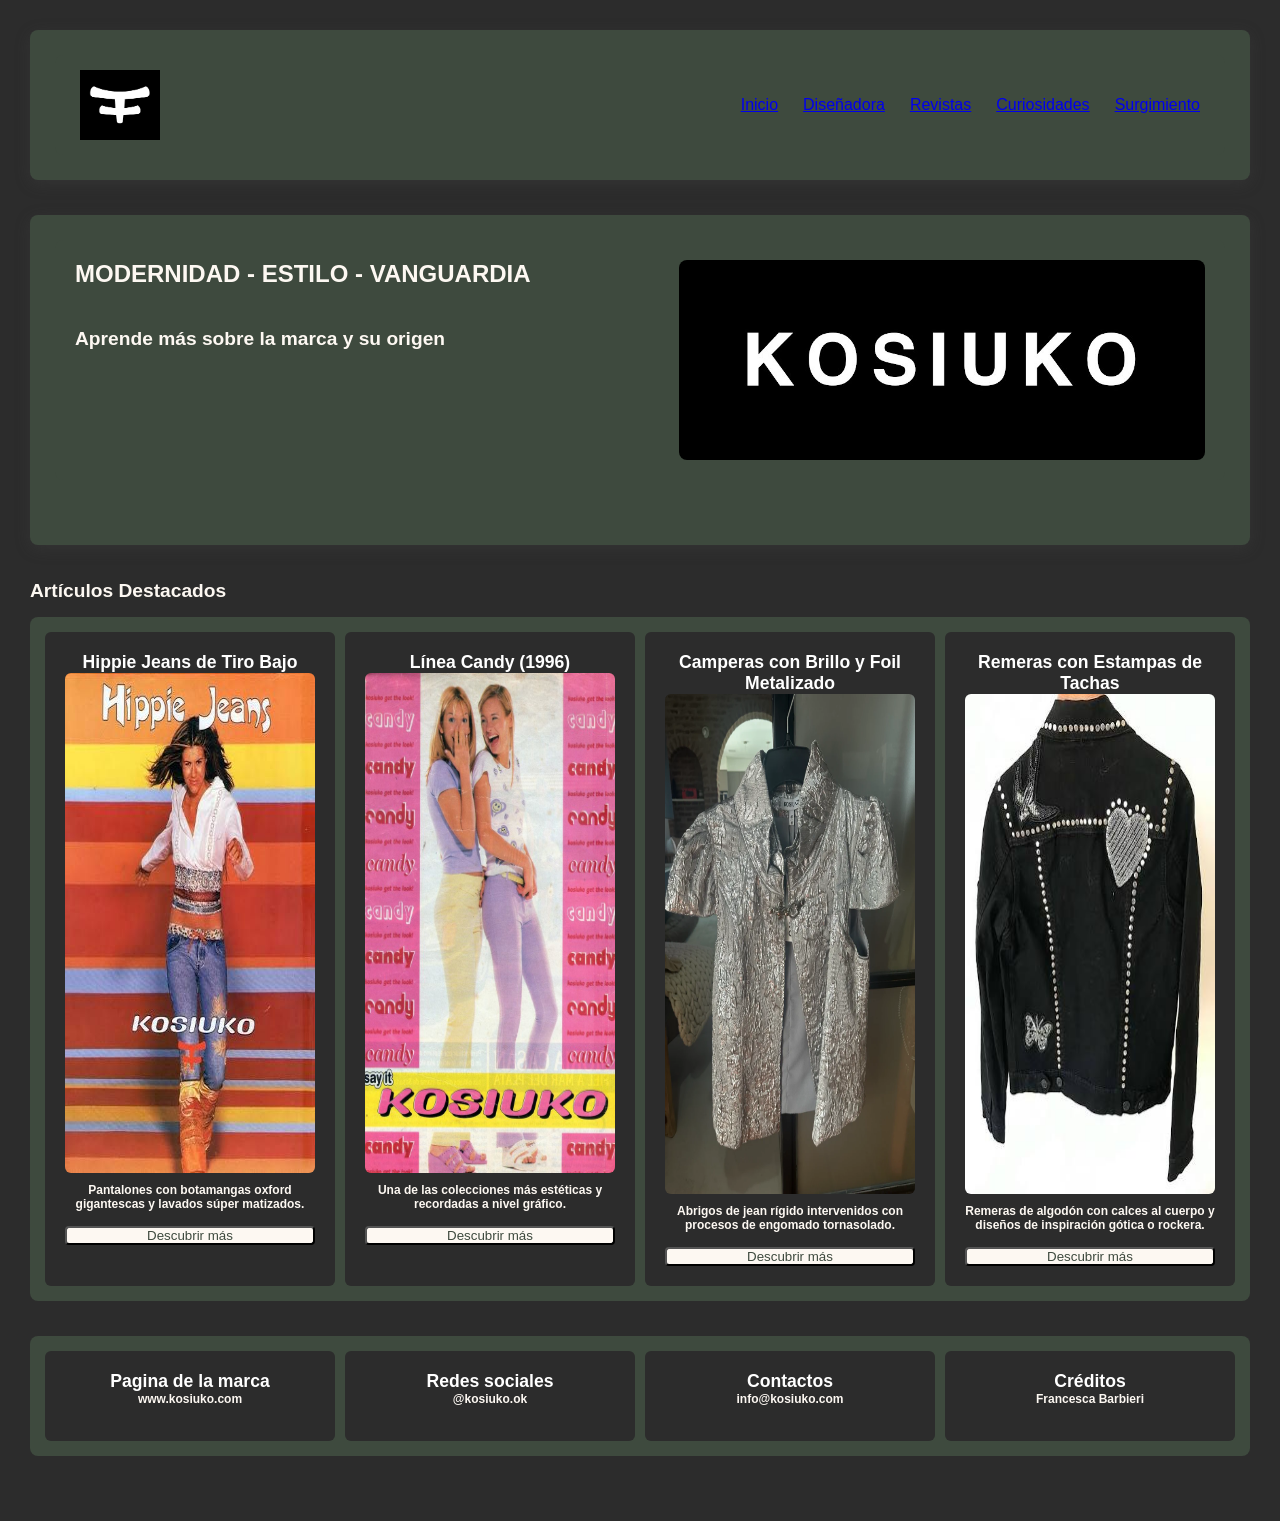
<file: index.html>
<!DOCTYPE html>
<html lang="en">
<head>
    <meta charset="UTF-8">
    <meta name="viewport" content="width=device-width, initial-scale=1.0">
    <title>Kosiuko</title>    <link rel="stylesheet" href="style.css">    <link rel="stylesheet" href="style.css?v=2">
</head>
<body>

    <section>
        <nav class="navbar">
            <div class="logo" id="loguito">
            <img src="img/logo png.png" width="80" height="70" alt="logito" />
            </div>

            <div>
            <ul class="nav-links" id="paginas">
                <li><a href="index.html">Inicio</a></li>
                <li><a href="diseñadora.html">Diseñadora</a></li>
                <li><a href="revistas.html">Revistas</a></li>
                <li><a href="curiosidades.html">Curiosidades</a></li>
                <li><a href="surgimiento.html">Surgimiento</a></li>
            </ul>
            </div>
        </nav>
    </section>

    <section>
    <div id="banner">

        <div>
        <h1>MODERNIDAD - ESTILO - VANGUARDIA</h1>
        <h2>Aprende más sobre la marca y su origen</h2>
        </div>

        <div>
        <img src="img/logo kosiuko.jpg" alt="nombre">
        </div>
    </div>
    </section>

        <h2> Artículos Destacados</h2>

        <div class="flex-container" id="cajas">
            <div class="flex-item">Hippie Jeans de Tiro Bajo
                <img src="img/HIPPIE JEANS.jfif" alt="hippie">
                <p>Pantalones con botamangas oxford gigantescas y lavados súper matizados.</p>
                <button class="button">Descubrir más</button>
            </div>
            
            <div class="flex-item">Línea Candy (1996)
                <img src="img/LINEA CANDY.jpg" alt="Candy">
                <p>Una de las colecciones más estéticas y recordadas a nivel gráfico.</p>
                <button class="button">Descubrir más</button>
            </div>

            
            <div class="flex-item">Camperas con Brillo y Foil Metalizado
                <img src="img/METALIZADA.webp" alt="Camperas">
                <p>Abrigos de jean rígido intervenidos con procesos de engomado tornasolado.</p>
                <button class="button">Descubrir más</button>

            </div>

            <div class="flex-item">Remeras con Estampas de Tachas
                <img src="img/TACHAS.jfif" alt="Remeras">
                <p>Remeras de algodón con calces al cuerpo y diseños de inspiración gótica o rockera.</p>
                <button class="button">Descubrir más</button>
            </div>
        </div>


        <div class="flex-container" id="columnas">
            <div class="flex-item">Pagina de la marca
                <p>www.kosiuko.com</p>

            </div>
            <div class="flex-item">Redes sociales
                <p>@kosiuko.ok</p>

            </div>

            <div class="flex-item">Contactos
                <p>info@kosiuko.com</p>
            </div>

            <div class="flex-item">Créditos
                <p>Francesca Barbieri</p>

            </div>
        </div>


</body>
</html>
</file>
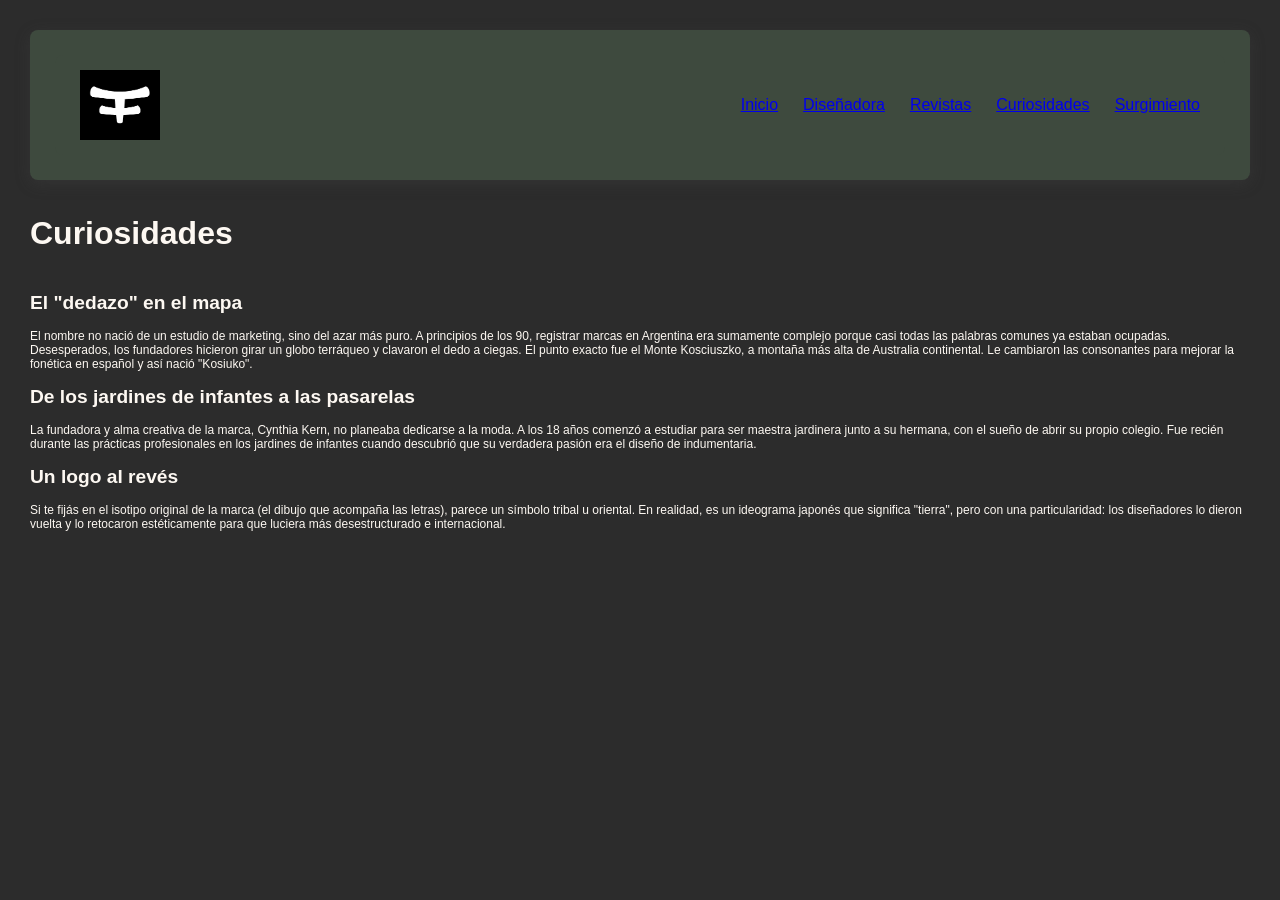
<file: curiosidades.html>
<!DOCTYPE html>
<html lang="en">
<head>
    <meta charset="UTF-8">
    <meta name="viewport" content="width=device-width, initial-scale=1.0">
    <title>Curiosidades</title>
    <link rel="stylesheet" href="style.css">
</head>

<body>

    <section>
        <nav class="navbar">
            <div class="logo" id="loguito">
            <img src="img/logo png.png" width="80" height="70" alt="logito" />
            </div>

            <div>
            <ul class="nav-links" id="paginas">
                <li><a href="index.html">Inicio</a></li>
                <li><a href="diseñadora.html">Diseñadora</a></li>
                <li><a href="revistas.html">Revistas</a></li>
                <li><a href="curiosidades.html">Curiosidades</a></li>
                <li><a href="surgimiento.html">Surgimiento</a></li>
            </ul>
            </div>
        </nav>
    </section>


    <div>
    <h1>Curiosidades</h1>

        <h2>El "dedazo" en el mapa</h2>
            <p> El nombre no nació de un estudio de marketing, sino del azar más puro. 
                A principios de los 90, registrar marcas en Argentina era sumamente complejo porque casi todas las palabras comunes ya estaban ocupadas.
                Desesperados, los fundadores hicieron girar un globo terráqueo y clavaron el dedo a ciegas. El punto exacto fue el Monte Kosciuszko,
                a montaña más alta de Australia continental. 
                Le cambiaron las consonantes para mejorar la fonética en español y así nació "Kosiuko".</p>
    </div>
    <div>
        <h2>De los jardines de infantes a las pasarelas</h2>
            <p> La fundadora y alma creativa de la marca, Cynthia Kern, no planeaba dedicarse a la moda. 
                A los 18 años comenzó a estudiar para ser maestra jardinera junto a su hermana, con el sueño de abrir su propio colegio. 
                Fue recién durante las prácticas profesionales en los jardines de infantes cuando descubrió que su verdadera pasión era el diseño de indumentaria.</p>


    </div>

    <div>
        <h2>Un logo al revés</h2>
            <p> Si te fijás en el isotipo original de la marca (el dibujo que acompaña las letras), 
                parece un símbolo tribal u oriental. En realidad, es un ideograma japonés que significa "tierra", 
                pero con una particularidad: los diseñadores lo dieron vuelta y lo retocaron estéticamente para que luciera más desestructurado e internacional.</p>
    </div>
</file>
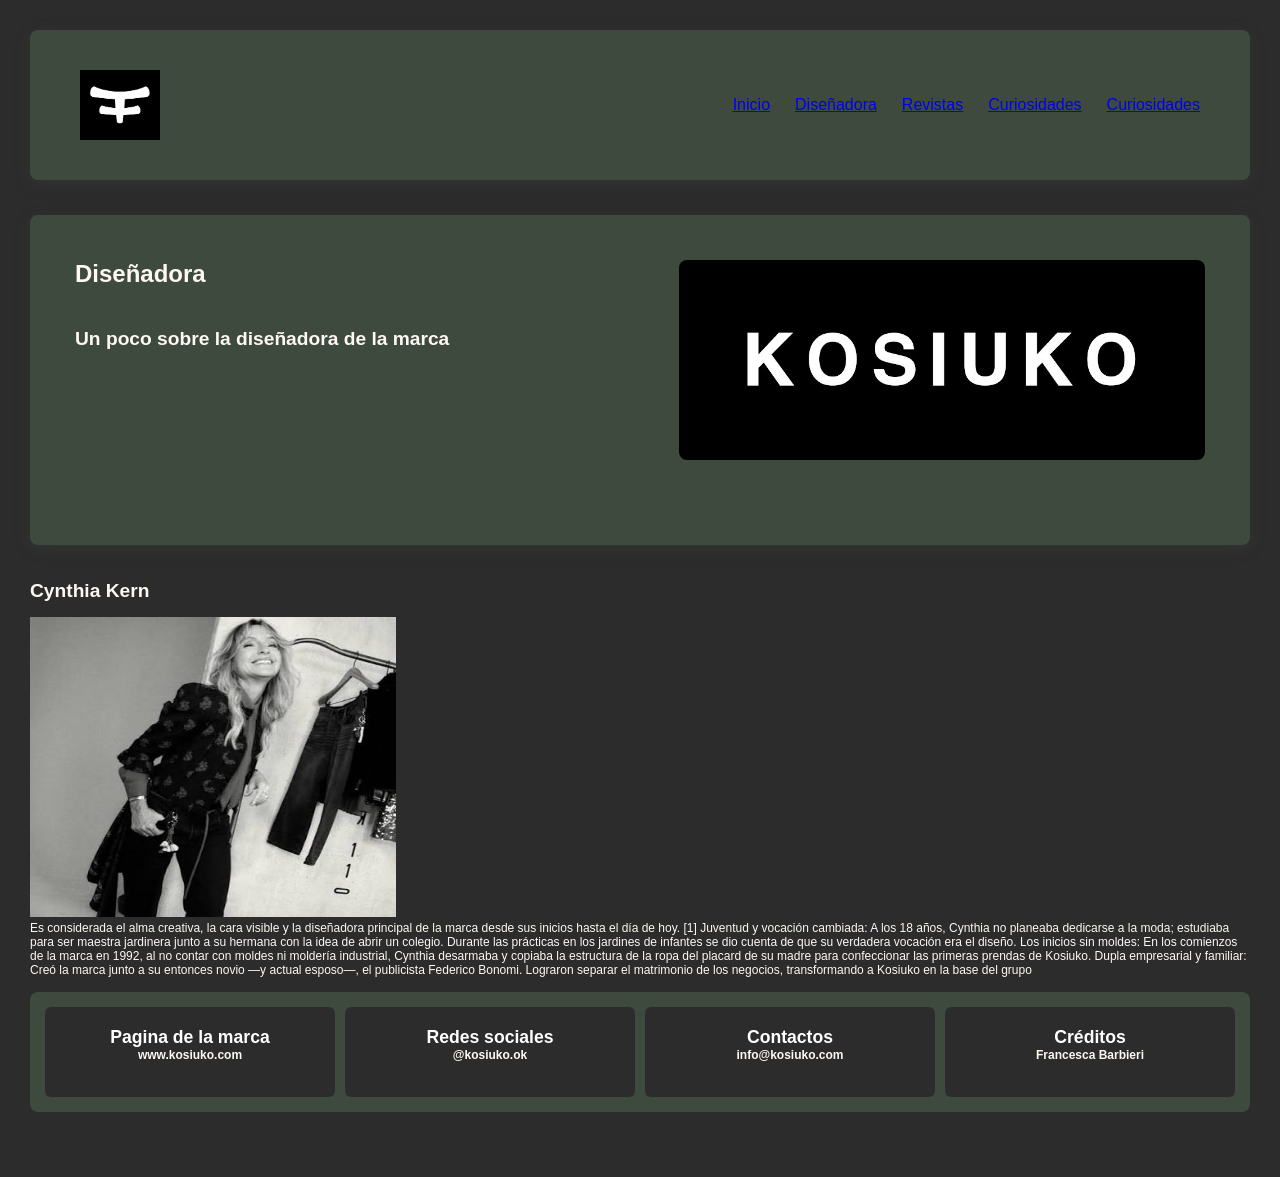
<file: diseñadora.html>
<!DOCTYPE html>
<html lang="en">
<head>
    <meta charset="UTF-8">
    <meta name="viewport" content="width=device-width, initial-scale=1.0">
    <title>Diseñadoras</title>
    <link rel="stylesheet" href="style.css">
</head>
<body>

    <section>
        <nav class="navbar">
            <div class="logo" id="loguito">
            <img src="img/logo png.png" width="80" height="70" alt="logito" />
            </div>

            <div>
            <ul class="nav-links" id="paginas">
                <li><a href="index.html">Inicio</a></li>
                <li><a href="diseñadora.html">Diseñadora</a></li>
                <li><a href="revistas.html">Revistas</a></li>
                <li><a href="curiosidades.html">Curiosidades</a></li>
                <li><a href="surgimiento.html">Curiosidades</a></li>
            </ul>
            </div>
        </nav>
    </section>

    <section>
    <div id="banner">

        <div>
        <h1>Diseñadora</h1>
        <h2>Un poco sobre la diseñadora de la marca</h2>
        </div>

        <div>
        <img src="img/logo kosiuko.jpg" alt="nombre">
        </div>
    </div>
    </section>

    </div>
        <h2>Cynthia Kern</h2>

        <img src="img/Cynthia Kern.jfif" alt="cynthia" width="30%" height="300px">
    <p>
    Es considerada el alma creativa, la cara visible y la diseñadora principal de la marca desde sus inicios hasta el día de hoy. [1]
    Juventud y vocación cambiada: A los 18 años, Cynthia no planeaba dedicarse a la moda; estudiaba para ser maestra jardinera junto a su hermana con la idea de abrir un colegio. Durante las prácticas en los jardines de infantes se dio cuenta de que su verdadera vocación era el diseño.
    Los inicios sin moldes: En los comienzos de la marca en 1992, al no contar con moldes ni moldería industrial, Cynthia desarmaba y copiaba la estructura de la ropa del placard de su madre para confeccionar las primeras prendas de Kosiuko.
    Dupla empresarial y familiar: Creó la marca junto a su entonces novio —y actual esposo—, el publicista Federico Bonomi. Lograron separar el matrimonio de los negocios, transformando a Kosiuko en la base del grupo 
    </p>

        <div class="flex-container" id="columnas">
            <div class="flex-item">Pagina de la marca
                <p>www.kosiuko.com</p>

            </div>
            <div class="flex-item">Redes sociales
                <p>@kosiuko.ok</p>

            </div>

            <div class="flex-item">Contactos
                <p>info@kosiuko.com</p>
            </div>

            <div class="flex-item">Créditos
                <p>Francesca Barbieri</p>

            </div>
        </div>
</body>
</file>
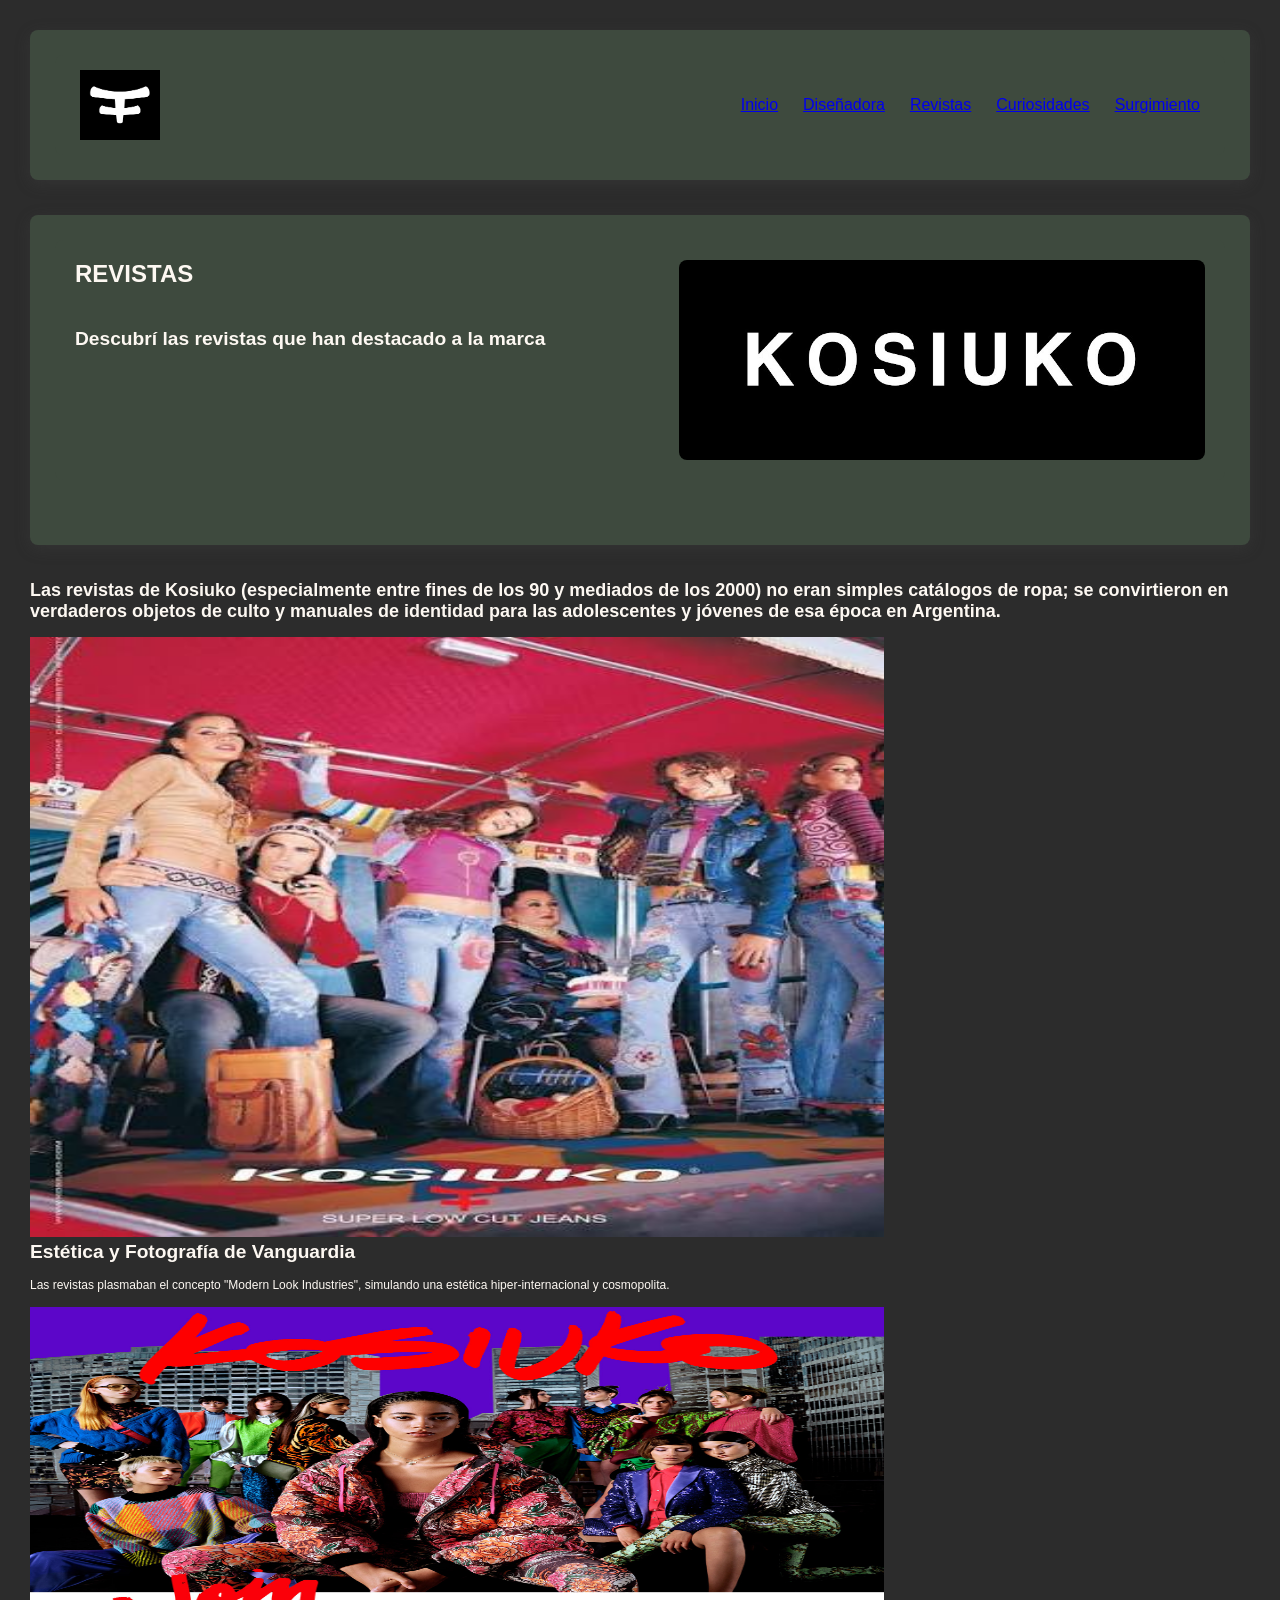
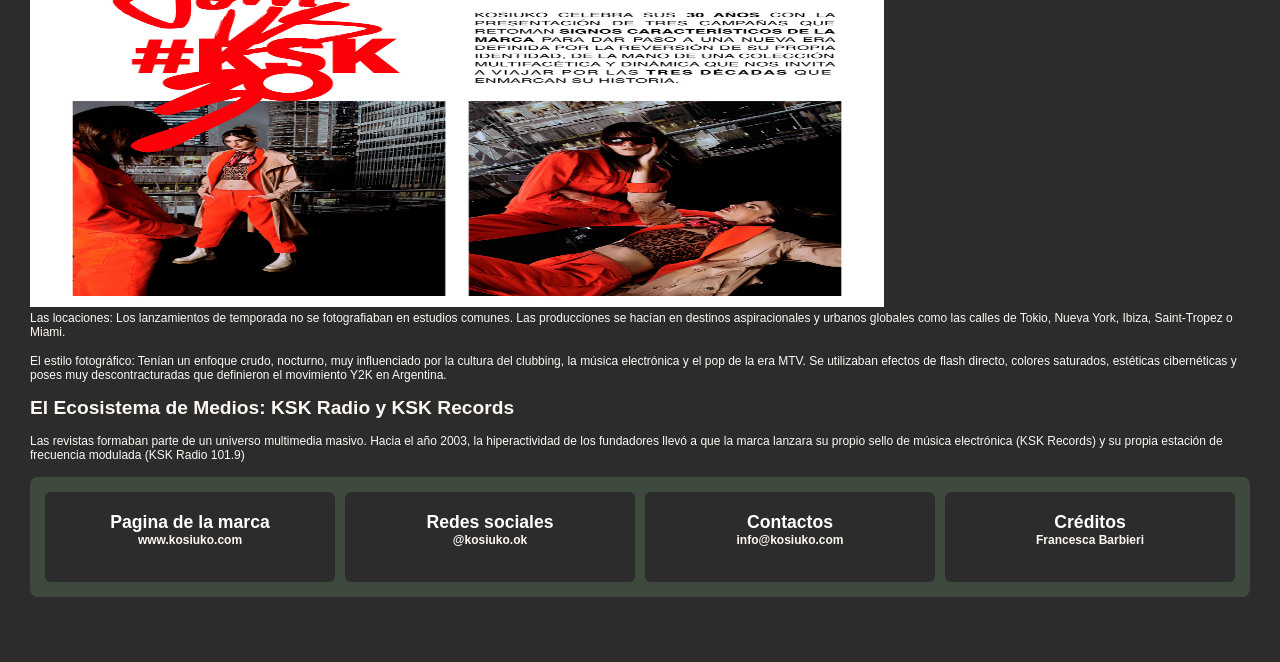
<file: revistas.html>
<!DOCTYPE html>
<html lang="en">
<head>
    <meta charset="UTF-8">
    <meta name="viewport" content="width=device-width, initial-scale=1.0">
    <title>Revistas</title>
    <link rel="stylesheet" href="style.css">
</head>

<body>

    <section>
        <nav class="navbar">
            <div class="logo" id="loguito">
            <img src="img/logo png.png" width="80" height="70" alt="logito" />
            </div>

            <div>
            <ul class="nav-links" id="paginas">
                <li><a href="index.html">Inicio</a></li>
                <li><a href="diseñadora.html">Diseñadora</a></li>
                <li><a href="revistas.html">Revistas</a></li>
                <li><a href="curiosidades.html">Curiosidades</a></li>
                <li><a href="surgimiento.html">Surgimiento</a></li>
            </ul>
            </div>
        </nav>
    </section>

    <section>
    <div id="banner">

        <div>
        <h1>REVISTAS</h1>
        <h2>Descubrí las revistas que han destacado a la marca</h2>
        </div>

        <div>
        <img src="img/logo kosiuko.jpg" alt="nombre">
        </div>
    </div>
    </section>

    <div>
        <h3>Las revistas de Kosiuko (especialmente entre fines de los 90 y mediados de los 2000) no eran simples catálogos de ropa; 
        se convirtieron en verdaderos objetos de culto y 
        manuales de identidad para las adolescentes y jóvenes de esa época en Argentina. </h3>

        <img src="img/revis1.jfif" alt="revista1" width="70%" height="600px">
    </div>

    <h2>Estética y Fotografía de Vanguardia</h2>
    <p> Las revistas plasmaban el concepto "Modern Look Industries", simulando una estética hiper-internacional y cosmopolita.</p>

        <img src="img/revis2.jpg" alt="revista2" width="70%" height="600px">

    <p> Las locaciones: Los lanzamientos de temporada no se fotografiaban en estudios comunes. 
        Las producciones se hacían en destinos aspiracionales y urbanos globales como las calles de Tokio, 
        Nueva York, Ibiza, Saint-Tropez o Miami.</p>
    <p> El estilo fotográfico: Tenían un enfoque crudo, nocturno, muy influenciado por la cultura del clubbing, la música electrónica y el pop de la era MTV.
        Se utilizaban efectos de flash directo, colores saturados, 
        estéticas cibernéticas y poses muy descontracturadas que definieron el movimiento Y2K en Argentina.</p>


    <h2>El Ecosistema de Medios: KSK Radio y KSK Records</h2>
    <p> Las revistas formaban parte de un universo multimedia masivo. Hacia el año 2003,
        la hiperactividad de los fundadores llevó a que la marca lanzara su propio sello de música electrónica (KSK Records)
        y su propia estación de frecuencia modulada (KSK Radio 101.9)</p>


        <div class="flex-container" id="columnas">
            <div class="flex-item">Pagina de la marca
                <p>www.kosiuko.com</p>

            </div>
            <div class="flex-item">Redes sociales
                <p>@kosiuko.ok</p>

            </div>

            <div class="flex-item">Contactos
                <p>info@kosiuko.com</p>
            </div>

            <div class="flex-item">Créditos
                <p>Francesca Barbieri</p>

            </div>
        </div>
</body>
</file>
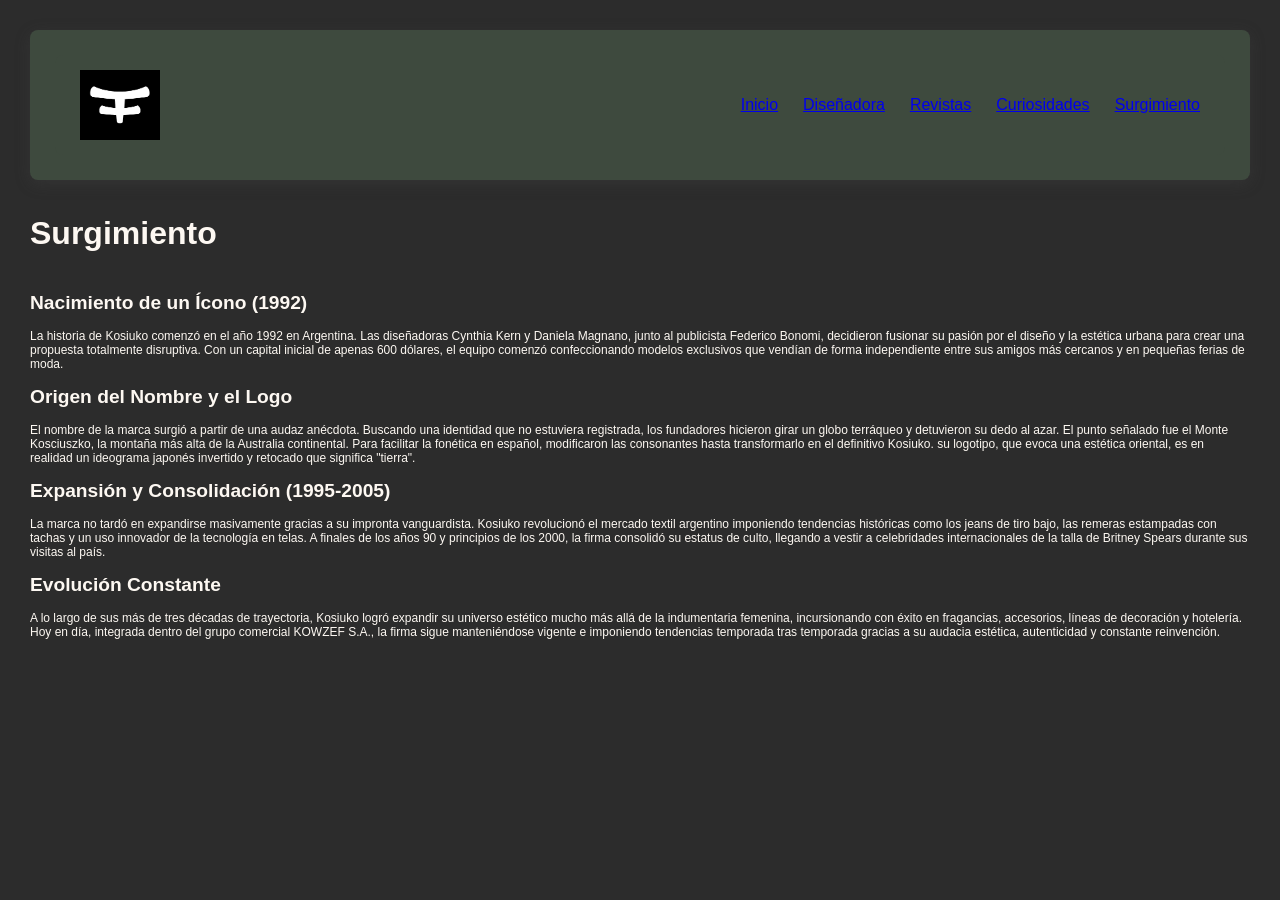
<file: surgimiento.html>
<!DOCTYPE html>
<html lang="en">
<head>
    <meta charset="UTF-8">
    <meta name="viewport" content="width=device-width, initial-scale=1.0">
    <title>Surgimiento</title>
    <link rel="stylesheet" href="style.css">
</head>

<body>

    <section>
        <nav class="navbar">
            <div class="logo" id="loguito">
            <img src="img/logo png.png" width="80" height="70" alt="logito" />

            </div>

            <div>
            <ul class="nav-links" id="paginas">
                <li><a href="index.html">Inicio</a></li>
                <li><a href="diseñadora.html">Diseñadora</a></li>
                <li><a href="revistas.html">Revistas</a></li>
                <li><a href="curiosidades.html">Curiosidades</a></li>
                <li><a href="surgimiento.html">Surgimiento</a></li>
            </ul>
            </div>
        </nav>
    </section>
    <div>

        <h1>Surgimiento</h1>
        
        <h2>Nacimiento de un Ícono (1992)</h2>
            <p> La historia de Kosiuko comenzó en el año 1992 en Argentina. Las diseñadoras Cynthia Kern y Daniela Magnano, junto al publicista Federico Bonomi,
                decidieron fusionar su pasión por el diseño y la estética urbana para crear una propuesta totalmente disruptiva. 
                Con un capital inicial de apenas 600 dólares,
                el equipo comenzó confeccionando modelos exclusivos que vendían de forma independiente entre sus amigos más cercanos y en pequeñas ferias de moda.</p>
    </div>
    <div>
        <h2>Origen del Nombre y el Logo</h2>
            <p> El nombre de la marca surgió a partir de una audaz anécdota.
                Buscando una identidad que no estuviera registrada,
                los fundadores hicieron girar un globo terráqueo y detuvieron su dedo al azar.
                El punto señalado fue el Monte Kosciuszko, la montaña más alta de la Australia continental.
                Para facilitar la fonética en español, modificaron las consonantes hasta transformarlo en el definitivo Kosiuko.
                su logotipo, que evoca una estética oriental, 
                es en realidad un ideograma japonés invertido y retocado que significa "tierra".</p>
    </div>

    <div>
        <h2>Expansión y Consolidación (1995-2005)</h2>
            <p> La marca no tardó en expandirse masivamente gracias a su impronta vanguardista. 
                Kosiuko revolucionó el mercado textil argentino imponiendo tendencias históricas como los jeans de tiro bajo,
                las remeras estampadas con tachas y un uso innovador de la tecnología en telas. A finales de los años 90 y principios de los 2000, la firma consolidó su estatus de culto, llegando a vestir a celebridades internacionales de la talla de Britney Spears durante sus visitas al país.</p>
    </div>
    <div>
        <h2>Evolución Constante</h2>
            <p> A lo largo de sus más de tres décadas de trayectoria, Kosiuko logró expandir su universo estético mucho más allá de la indumentaria femenina,
                incursionando con éxito en fragancias, accesorios, líneas de decoración y hotelería. Hoy en día, integrada dentro del grupo comercial KOWZEF S.A., 
                la firma sigue manteniéndose vigente e imponiendo tendencias temporada tras temporada gracias a su audacia estética,
                autenticidad y constante reinvención.</p>
    </div>
</file>
<file: style.css>
* {                             
    margin: 0;                    
    padding: 0;                   
    box-sizing: border-box; 
}


body {
    font-family: 'Segoe UI', Tahoma, Geneva, Verdana, sans-serif;      
    background:#2C2C2C    ;    
    color: #2C2C2C  ;            
    padding: 30px;
}

.navbar {
    display: flex;
    justify-content: space-between; 
    align-items: center;         
    background: #3E4A3E;         
    border-radius: 8px;          
    padding: 15px 25px;          
}


#paginas {
    display: flex;            
    gap: 25px;          
    list-style: none; 
    align-items: flex-end;
}


#loguito {
    display: flex;
    align-items:flex-start;
}

#banner {
    display: flex;
    align-items: flex-start;
    justify-content: space-between;
    margin-bottom: 40px;        
    padding: 20px;              
    background: #3E4A3E;         
    border-radius: 8px;          
}

#banner img {
    display: flex;
    align-items: flex-end;
    width:100%;
    height:200px;
    border-radius: 8px;
}

.button{
    background-color: #FDF8F2;
    color: #3E4A3E;
    border-radius: 4px;
}

h1 {
    text-align:left;         
    margin-bottom: 40px;        
    color: #FDF8F2;           
}

h2 {
    text-align: left;
    margin-bottom: 15px;        
    color: #FDF8F2;             
    font-size: 1.2rem;        
}

h3 {
    text-align: left;
    margin-bottom: 15px;        
    color: #FDF8F2;             
    font-size: 18px        
}


p{
    margin-bottom: 15px;        
    color: #FDF8F2;             
    font-size: 12px;
}


section {
    background: #3E4A3E ;    
    padding: 25px;              
    margin-bottom: 35px;        
    box-shadow: 0 4px 15px rgba(68, 68, 68, 0.3); 
    border-radius: 8px;
}

.flex-container {
    display: flex; 
    gap: 10px;                  
    background: #3E4A3E;         
    border-radius: 8px;          
    padding: 15px;               
    min-height: 100px;
    justify-content: space-between;
    row-gap: 20px; 
    margin-bottom: 35px;
}


.flex-item {
    display: flex;
    flex-direction: column;
    background: #2C2C2C;        
    color: #fff;               
    border-radius: 6px;         
    padding: 20px;              
    text-align: center;          
    font-weight: bold;           
    font-size: 1.1rem;           
    transition: transform 0.2s;
}

.flex-item img{
    width: 100%;
    height: 500px;
    border-radius: 6px;
    margin-bottom: 10px;
}

.card-container {
    display: flex;               
    gap: 20px;                   
    flex-wrap: wrap; 
}


#columnas .flex-item:nth-child(1){
    flex: 1;
}

#columnas .flex-item:nth-child(2){
    flex: 1;
}

#columnas .flex-item:nth-child(3){
    flex: 1;
}

#columnas .flex-item:nth-child(4){
    flex: 1;
}



#cajas .flex-item:nth-child(1){
    flex: 1;
}

#cajas .flex-item:nth-child(2){
    flex: 1;
}

#cajas .flex-item:nth-child(3){
    flex: 1;
}

#cajas .flex-item:nth-child(4){
    flex: 1;
}
</file>
